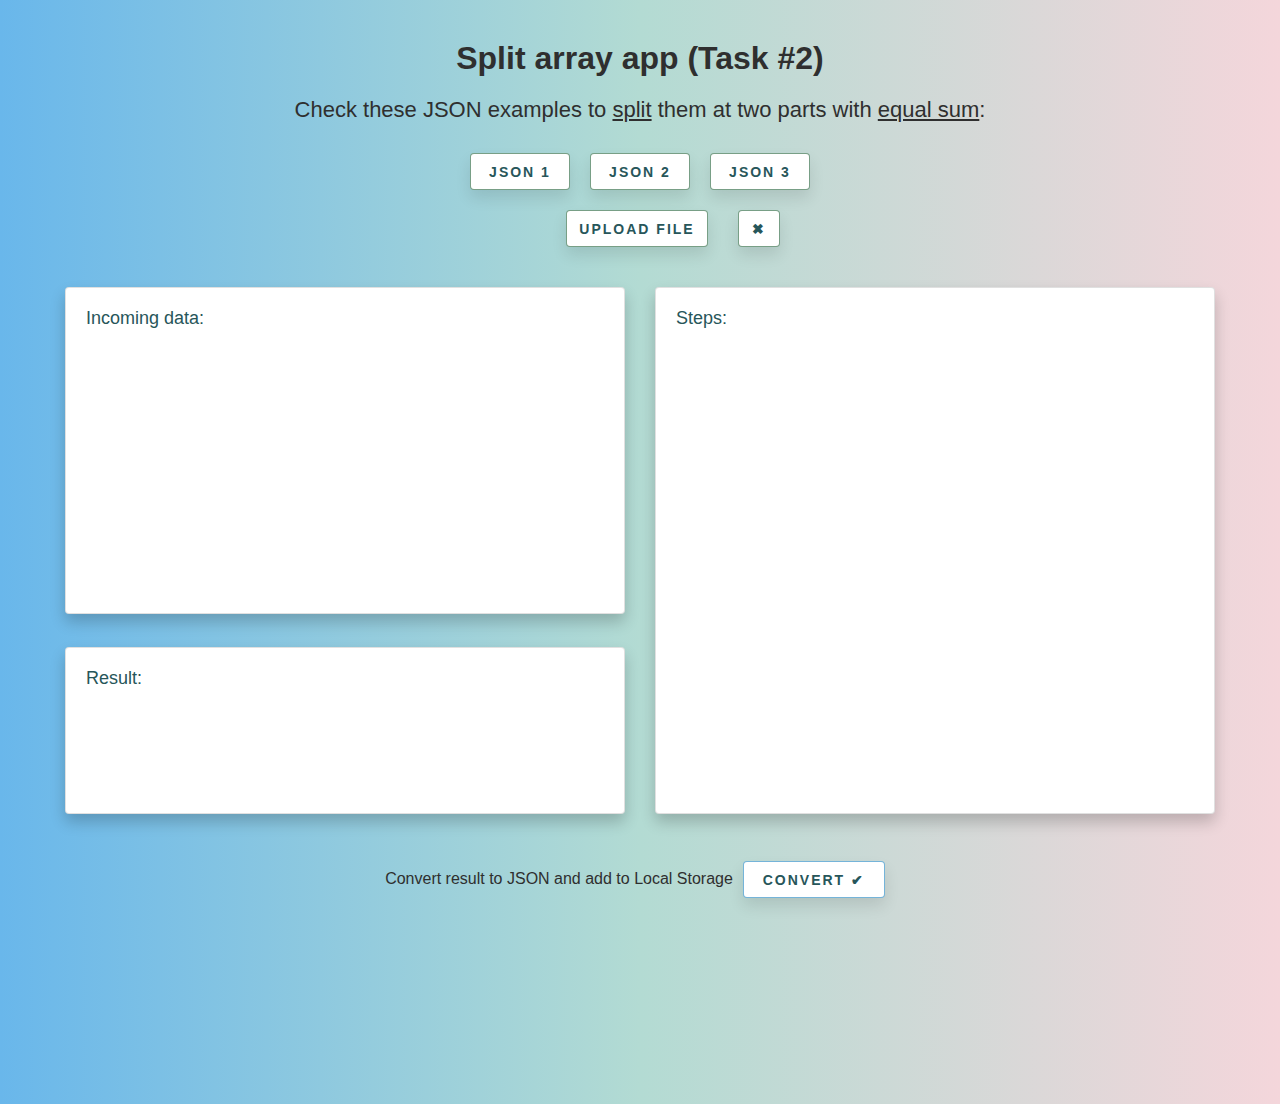
<file: index.html>
<!DOCTYPE html>
<html lang="en">

<head>
  <meta charset="UTF-8">
  <meta http-equiv="X-UA-Compatible" content="IE=edge">
  <meta name="viewport" content="width=device-width, initial-scale=1.0">
  <link href="http://fonts.cdnfonts.com/css/hk-nova" rel="stylesheet">
  <link rel="stylesheet" href="style.css">
  <title>Document</title>
</head>

<body>
  <div class="container-fluid">
    <div class="container header">
      <h1>Split array app (Task #2)</h1>

      <div class="expamles-block">
        <h2>Check these JSON examples to <u>split</u> them at two parts with <u>equal sum</u>:</h2>
        <div class="expamles-row">
          <div data-db="db" class="expamle-db">JSON 1</div>
          <div data-db="db2" class="expamle-db">JSON 2</div>
          <div data-db="db3" class="expamle-db">JSON 3</div>
        </div>
        <div class="bottom-example-row">
          <label class="expamle-file">Upload file
            <input type="file" accept=".json" id="upload" />
          </label>
          <label class="reset-btn">	&#10006;
            <input type="button" id="resetBtn" />
          </label>
        </div>
      </div>

      <div class="view-block">
        <div class="view-block-col">
          <div class="enter-data">
            <h3>Incoming data:</h3>
            <div class="enter-output">
            </div>
          </div>

          <div class="result">
            <h3>Result:</h3>
            <code id="result">
            </code>
          </div>

        </div>
        <div class="view-block-col">
          <div class="steps">
            <h3>Steps:</h3>
            <code class="steps-list"></code>
          </div>
        </div>

      </div>
      <div id="saveBlock" class="btn-tojson-block">
        <p>Convert result to JSON and add to Local Storage </p>
        <div id="toJSON">Convert &#10004;</div>
      </div>
    </div>
  </div>
  <!-- <script src="index.js"></script> -->
  <script src="/tasks/task2/index.js"></script>

</body>

</html>
</file>
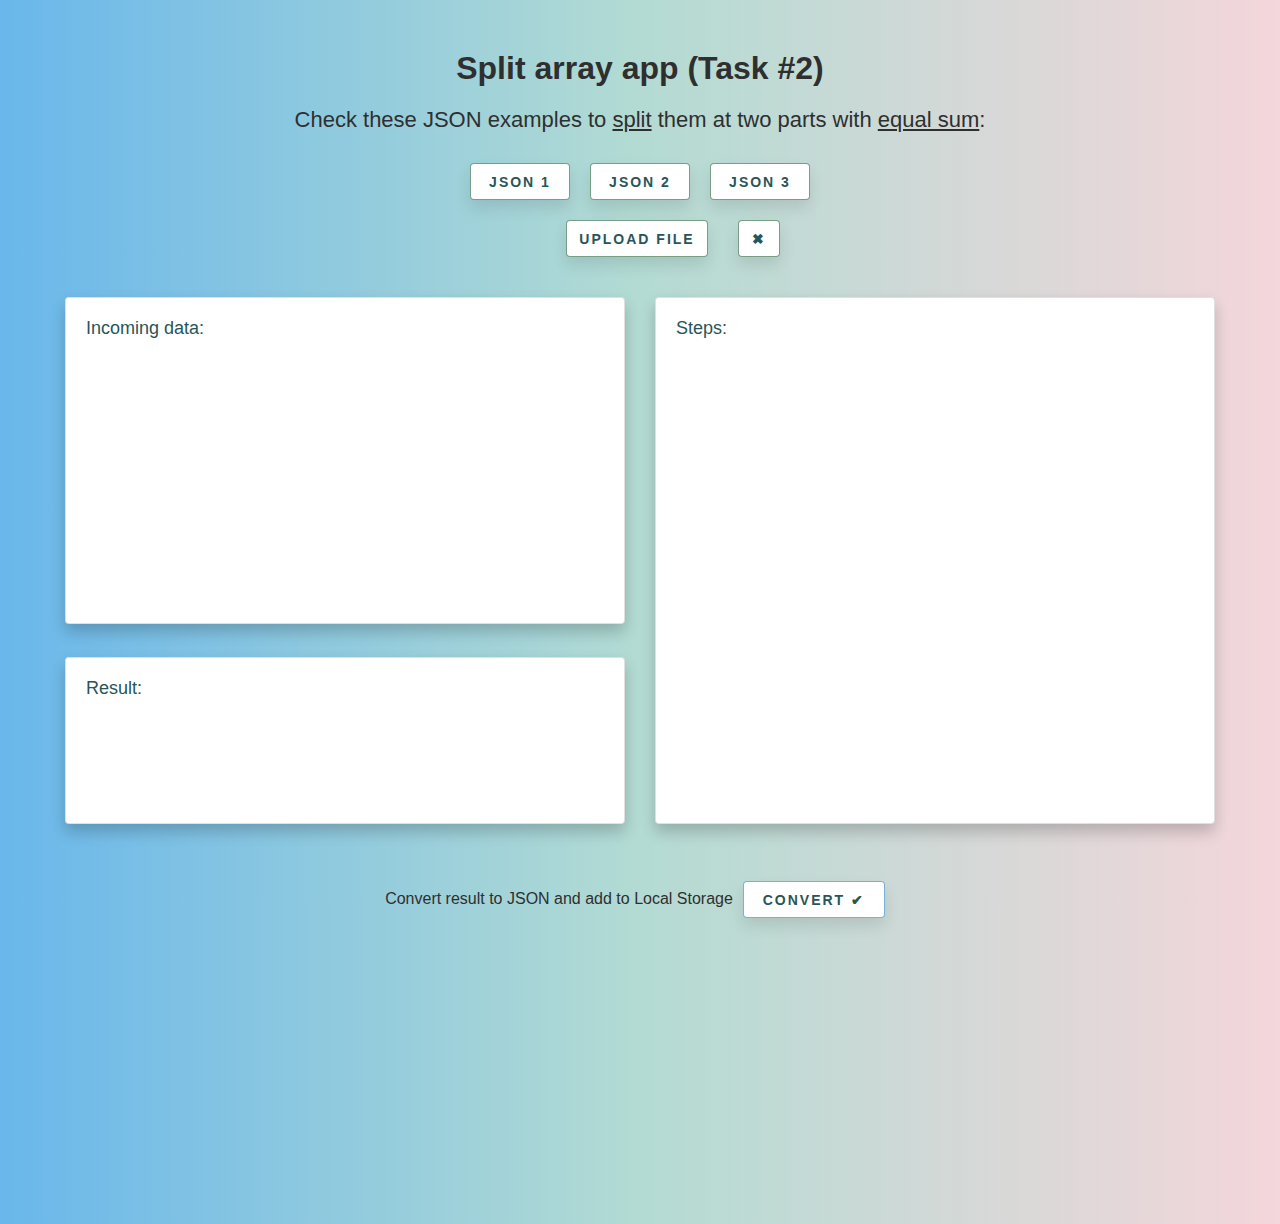
<file: split-arr-js/index.html>
<!DOCTYPE html>
<html lang="en">

<head>
  <meta charset="UTF-8">
  <meta http-equiv="X-UA-Compatible" content="IE=edge">
  <meta name="viewport" content="width=device-width, initial-scale=1.0">
  <link href="http://fonts.cdnfonts.com/css/hk-nova" rel="stylesheet">
  <link rel="stylesheet" href="style.css">
  <title>Document</title>
</head>

<body>
  <div class="container-fluid">
    <div class="container header">
      <h1>Split array app (Task #2)</h1>

      <div class="expamles-block">
        <h2>Check these JSON examples to <u>split</u> them at two parts with <u>equal sum</u>:</h2>
        <div class="expamles-row">
          <div data-db="db" class="expamle-db">JSON 1</div>
          <div data-db="db2" class="expamle-db">JSON 2</div>
          <div data-db="db3" class="expamle-db">JSON 3</div>
        </div>
        <div class="bottom-example-row">
          <label class="expamle-file">Upload file
            <input type="file" accept=".json" id="upload" />
          </label>
          <label class="reset-btn">	&#10006;
            <input type="button" id="resetBtn" />
          </label>
        </div>
      </div>

      <div class="view-block">
        <div class="view-block-col">
          <div class="enter-data">
            <h3>Incoming data:</h3>
            <div class="enter-output">
            </div>
          </div>

          <div class="result">
            <h3>Result:</h3>
            <code id="result">
            </code>
          </div>

        </div>
        <div class="view-block-col">
          <div class="steps">
            <h3>Steps:</h3>
            <code class="steps-list"></code>
          </div>
        </div>

      </div>
      <div id="saveBlock" class="btn-tojson-block">
        <p>Convert result to JSON and add to Local Storage </p>
        <div id="toJSON">Convert &#10004;</div>
      </div>
    </div>
  </div>
  <!-- <script src="index.js"></script> -->
  <script src="index.js"></script>

</body>

</html>
</file>
<file: style.css>
html,
body {
  margin: 0;
  padding: 0;
  background: linear-gradient(90deg, #69b7eb, #b3dbd3, #f4d6db);
  font-family: 'HK Nova', sans-serif;
  color: #2f2f2f;
}

.container-fluid {
  width: 100%;
  padding-bottom: 160px;
}

.container {
  max-width: 1180px;
  margin: 0 auto;
}

.container.header {
  margin: 40px auto;
}

h1 {
  margin: 0 auto 20px;
  text-align: center;
}

h2 {
  font-size: 22px;
  font-weight: 300;
  margin: 0 0 10px 0;
}

h3 {
  color: rgb(39 86 90);
  margin: 5px 0 20px;
  font-size: 18px;
  font-weight: 200;
}

.expamles-block,
.test {
  display: flex;
  flex-direction: column;
  align-items: center;
}

.expamles-row {
  display: flex;
  justify-content: space-between;
  align-items: center;
  width: 100%;
  max-width: 360px;
  margin: 20px auto;
}

.bottom-example-row {
  display: flex;
  width: 100%;
  display: flex;
  justify-content: space-between;
  align-items: center;
  width: 100%;
  max-width: 360px;
  margin: 0px auto;
  justify-content: flex-end;
}

.expamles-row div,
label.expamle-file,
label.reset-btn,
.btn-tojson-block div {
  width: 100%;
  max-width: 140px;
  border-radius: 4px;
  height: 35px;
  line-height: 36px;
  margin: 0px 10px;
  font-family: 'Montserrat', sans-serif;
  font-size: 14px;
  text-transform: uppercase;
  text-align: center;
  letter-spacing: 2px;
  font-weight: 600;
  color: rgb(39 86 90);
  background: white;
  box-shadow: 0 8px 15px rgb(0 0 0 / 10%);
  transition: 0.3s;
  cursor: pointer;
  user-select: none;
  border: 1px solid #004a1a87;
}

label.reset-btn {
  width: 40px;
  margin: 0 40px 0 20px;
}

.expamles-row div:hover,
label.expamle-file:hover,
label.reset-btn:hover,
.btn-tojson-block div:hover {
  background: rgb(10 144 91);
  box-shadow: rgb(0 74 45 / 40%) 0px 15px 20px;
  color: white;
  transform: translateY(-7px);
  transition: 0.3s;
}

.expamles-row div:first-child:hover {
  transform: translateX(-5px);
  transition: 0.3s;
}

.expamles-row div:last-child:hover {
  transform: translateX(5px);
  transition: 0.3s;
}

label.expamle-file:hover {
  color: white;
  transform: translateY(7px);
  transition: 0.3s;
}

label.reset-btn:hover {
  background: rgb(177 32 18);
  color: rgba(255, 255, 255, 0.74);
  transform: translate(5px, 5px);
  transition: 0.3s;
  border: none;
}

/* -------- Input file --------- */
.expamle-file input,
.reset-btn input {
  display: none;
}

/* --------View work place--------- */

.view-block {
  display: flex;
  justify-content: space-between;
  margin: 20px auto;
}

.view-block-col {
  display: flex;
  justify-content: space-between;
  flex-direction: column;
  width: 50%;
  margin: 10px;
}

.enter-data,
.steps,
.result {
  margin: 10px 5px;
  padding: 15px 25px 10px 20px;
  border: 1px solid #88888842;
  border-radius: 4px;
  background: #fff;
  font-size: 18px;
  box-shadow: 0 8px 15px rgb(0 0 0 / 20%);
}

.enter-data {
  max-width: 100%;
  min-height: 300px;
}

.enter-output {
  padding: 0 5px 10px;
  font-size: 16px;
}

.enter-output p,
ul {
  margin: 0 0 10px 0;
  list-style: none;
  padding: 0;
}

.enter-output ul {
  padding: 10px;
  border: 1px solid #00000040;
  border-radius: 4px;
  margin-top: 35px;
  min-height: 110px;
}

.enter-output span {
  font-weight: 200;
  color: #095e65;
  padding: 0 5px 0 25px;
}

.enter-output ul li {
  margin: 10px 0;
  font-size: 14px;
  letter-spacing: 2px;
  padding-bottom: 3px;
}

.enter-output ul li span {
  color: #0c2f92;
  padding: 0 5px;
}

.result {
  min-height: 140px;
}

.steps {
  height: 100%;
  min-height: 500px;
  font-size: 16px;
}

.steps ol li {
  margin: 10px 0;
}

.steps ol span {
  font-size: 14px;
}

.grid-class {
  display: grid;
  grid-template-columns: 1fr 1fr;
}

.grid-class li {
  border: 1px solid rgb(219, 219, 219);
  padding: 5px 0px 5px 40px;
  font-size: 16px;
  margin-bottom: 2px;
}

.grid-class li:nth-child(2n) {
  justify-self: center;
  border: none;
  text-align: initial;
}

.btn-tojson-block {
  display: flex;
  width: 100%;
  justify-content: center;
  align-items: center;
  max-width: 560px;
  flex-wrap: wrap;
  margin: 0 auto;
}

.btn-tojson-block div {
  border: 1px solid rgba(63, 151, 202, 0.719);
}

.btn-tojson-block div:hover {
  background: rgb(74 171 241);
  transform: translate(1px);
}

.to-json-prompt {
  width: 250px;
  text-transform: initial;
  letter-spacing: 1px;
  color: #08691d;
  font-size: 13px;
  margin-top: 10px;
  text-align: center;
}

.to-json-prompt.error {
  color: #910101;
}
</file>
<file: split-arr-js/style.css>
html,
body {
  margin: 0;
  padding: 0;
  background: linear-gradient(90deg, #69b7eb, #b3dbd3, #f4d6db);
  font-family: 'HK Nova', sans-serif;
  color: #2f2f2f;
  width: 100%;
  height: 100%;
}

.container-fluid {
  width: 100%;
  padding-bottom: 60px;
}

.container {
  max-width: 1180px;
  margin: 0 auto;
}

.container.header {
  padding: 50px 0;
}

h1 {
  margin: 0 auto 20px;
  text-align: center;
}

h2 {
  font-size: 22px;
  font-weight: 300;
  margin: 0 0 10px 0;
}

h3 {
  color: rgb(39 86 90);
  margin: 5px 0 20px;
  font-size: 18px;
  font-weight: 200;
}

.expamles-block,
.test {
  display: flex;
  flex-direction: column;
  align-items: center;
}

.expamles-row {
  display: flex;
  justify-content: space-between;
  align-items: center;
  width: 100%;
  max-width: 360px;
  margin: 20px auto;
}

.bottom-example-row {
  display: flex;
  width: 100%;
  display: flex;
  justify-content: space-between;
  align-items: center;
  width: 100%;
  max-width: 360px;
  margin: 0px auto;
  justify-content: flex-end;
}

.expamles-row div,
label.expamle-file,
label.reset-btn,
.btn-tojson-block div {
  width: 100%;
  max-width: 140px;
  border-radius: 4px;
  height: 35px;
  line-height: 36px;
  margin: 0px 10px;
  font-family: 'Montserrat', sans-serif;
  font-size: 14px;
  text-transform: uppercase;
  text-align: center;
  letter-spacing: 2px;
  font-weight: 600;
  color: rgb(39 86 90);
  background: white;
  box-shadow: 0 8px 15px rgb(0 0 0 / 10%);
  transition: 0.3s;
  cursor: pointer;
  user-select: none;
  border: 1px solid #004a1a87;
}

label.reset-btn {
  width: 40px;
  margin: 0 40px 0 20px;
}

.expamles-row div:hover,
label.expamle-file:hover,
label.reset-btn:hover,
.btn-tojson-block div:hover {
  background: rgb(10 144 91);
  box-shadow: rgb(0 74 45 / 40%) 0px 15px 20px;
  color: white;
  transform: translateY(-7px);
  transition: 0.3s;
}

.expamles-row div:first-child:hover {
  transform: translateX(-5px);
  transition: 0.3s;
}

.expamles-row div:last-child:hover {
  transform: translateX(5px);
  transition: 0.3s;
}

label.expamle-file:hover {
  color: white;
  transform: translateY(7px);
  transition: 0.3s;
}

label.reset-btn:hover {
  background: rgb(177 32 18);
  color: rgba(255, 255, 255, 0.74);
  transform: translate(5px, 5px);
  transition: 0.3s;
  border: none;
}

/* -------- Input file --------- */
.expamle-file input,
.reset-btn input {
  display: none;
}

/* --------View work place--------- */

.view-block {
  display: flex;
  justify-content: space-between;
  margin: 20px auto;
}

.view-block-col {
  display: flex;
  justify-content: space-between;
  flex-direction: column;
  width: 50%;
  margin: 10px;
}

.enter-data,
.steps,
.result {
  margin: 10px 5px;
  padding: 15px 25px 10px 20px;
  border: 1px solid #88888842;
  border-radius: 4px;
  background: #fff;
  font-size: 18px;
  box-shadow: 0 8px 15px rgb(0 0 0 / 20%);
}

.enter-data {
  max-width: 100%;
  min-height: 300px;
}

.enter-output {
  padding: 0 5px 10px;
  font-size: 16px;
}

.enter-output p,
ul {
  margin: 0 0 10px 0;
  list-style: none;
  padding: 0;
}

.enter-output ul {
  padding: 10px;
  border: 1px solid #00000040;
  border-radius: 4px;
  margin-top: 35px;
  min-height: 110px;
}

.enter-output span {
  font-weight: 200;
  color: #095e65;
  padding: 0 5px 0 25px;
}

.enter-output ul li {
  margin: 10px 0;
  font-size: 14px;
  letter-spacing: 2px;
  padding-bottom: 3px;
}

.enter-output ul li span {
  color: #0c2f92;
  padding: 0 5px;
}

.result {
  min-height: 140px;
}

.steps {
  height: 100%;
  min-height: 500px;
  font-size: 16px;
}

.steps ol li {
  margin: 10px 0;
}

.steps ol span {
  font-size: 14px;
}

.grid-class {
  display: grid;
  grid-template-columns: 1fr 1fr;
}

.grid-class li {
  border: 1px solid rgb(219, 219, 219);
  padding: 5px 0px 5px 40px;
  font-size: 16px;
  margin-bottom: 2px;
}

.grid-class li:nth-child(2n) {
  justify-self: center;
  border: none;
  text-align: initial;
}

.btn-tojson-block {
  display: flex;
  width: 100%;
  justify-content: center;
  align-items: center;
  max-width: 560px;
  flex-wrap: wrap;
  margin: 0 auto 180px;
  min-height: 70px;
  position: relative;
}

.btn-tojson-block p {
  margin: 0;
}

.btn-tojson-block div {
  border: 1px solid rgba(63, 151, 202, 0.719);
}

.btn-tojson-block div:hover {
  background: rgb(74 171 241);
  transform: translate(1px);
}

.to-json-prompt {
  width: 250px;
  text-transform: initial;
  letter-spacing: 1px;
  color: #08691d;
  font-size: 13px;
  margin-top: 10px;
  text-align: center;
  position: absolute;
  bottom: 0;
}

.to-json-prompt.error {
  color: #910101;
}

body::-webkit-scrollbar {
  background: #ffdfdf;
  border-radius: 8px;
  border: 3px solid #fae7ff;
  width: 7px;
}

body::-webkit-scrollbar-thumb {
  background: #ff95a6;
  border-radius: 8px;
  border: 1px solid #f5cdcd;
}

body::-webkit-scrollbar-thumb:hover {
  background: #f8e7d1;
}
</file>
